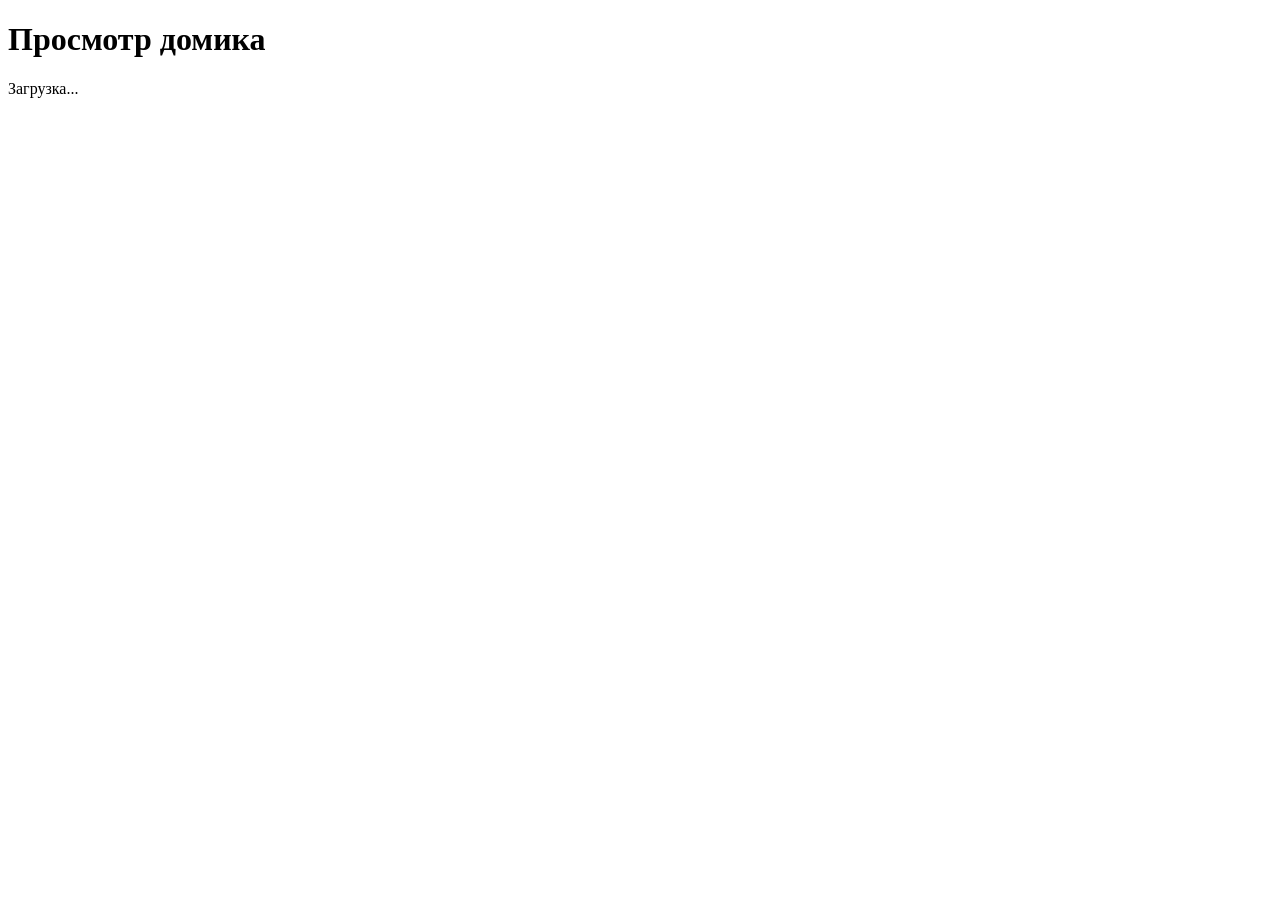
<file: portal/house_template.html>
<!DOCTYPE html>
<html lang="ru">
<head>
    <meta charset="UTF-8">
    <meta name="viewport" content="width=device-width, initial-scale=1.0">
    <title>Домик - HPG Community</title>
    <link rel="icon" href="data:image/svg+xml,<svg xmlns='http://www.w3.org/2000/svg' viewBox='0 0 100 100'><text y='.9em' font-size='90'>🏠</text></svg>">
</head>
<body>
    <h1>Просмотр домика</h1>
    <div id="house-container">Загрузка...</div>
</body>
</html>
</file>
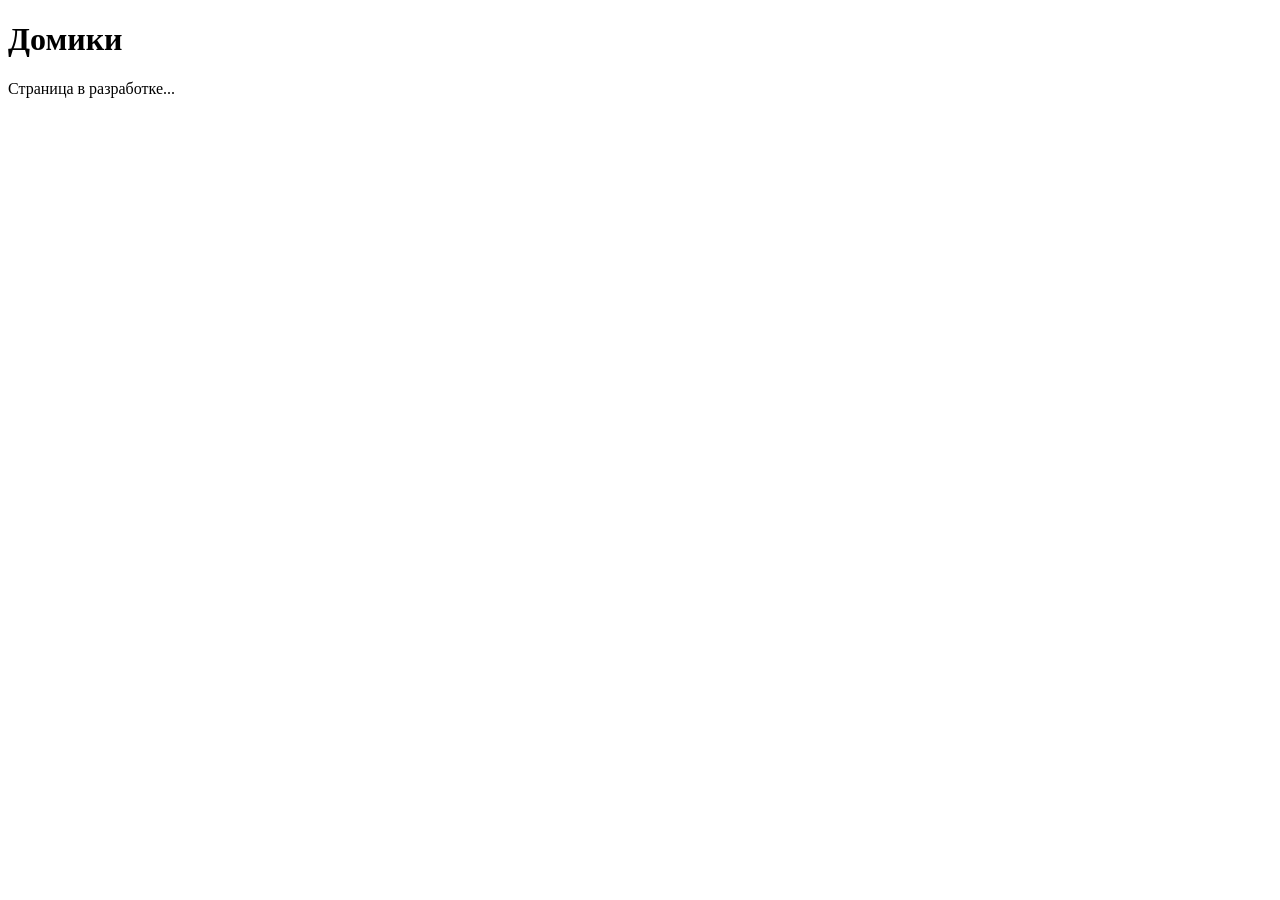
<file: portal/houses_base.html>
<!DOCTYPE html>
<html lang="ru">
<head>
    <meta charset="UTF-8">
    <meta name="viewport" content="width=device-width, initial-scale=1.0">
    <title>Домики сообщества - HPG Community</title>
    <link rel="icon" href="data:image/svg+xml,<svg xmlns='http://www.w3.org/2000/svg' viewBox='0 0 100 100'><text y='.9em' font-size='90'>🏠</text></svg>">
</head>
<body>
    <h1>Домики</h1>
    <p>Страница в разработке...</p>
</body>
</html>
</file>
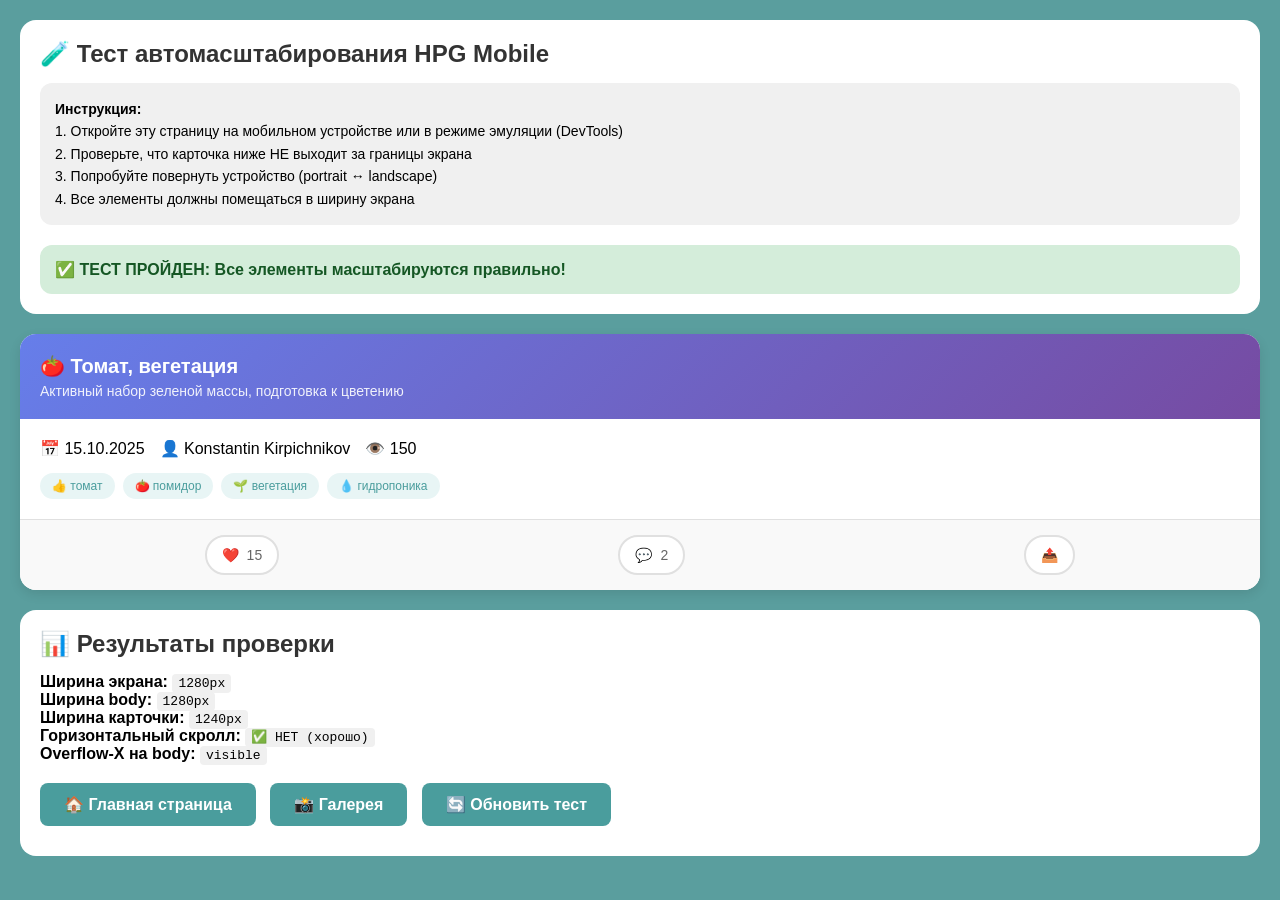
<file: portal/mobile-test.html>
<!DOCTYPE html>
<html lang="ru">
<head>
    <meta charset="UTF-8">
    <meta name="viewport" content="width=device-width, initial-scale=1.0">
    <title>HPG Mobile Test - Тест автомасштабирования</title>
    <style>
        * {
            margin: 0;
            padding: 0;
            box-sizing: border-box;
        }
        
        body {
            font-family: -apple-system, BlinkMacSystemFont, 'Segoe UI', Roboto, sans-serif;
            background: #5a9e9e;
            padding: 20px;
        }
        
        .test-container {
            background: white;
            border-radius: 16px;
            padding: 20px;
            margin-bottom: 20px;
        }
        
        .test-header {
            font-size: 24px;
            font-weight: 600;
            margin-bottom: 15px;
            color: #333;
        }
        
        .test-info {
            background: #f0f0f0;
            padding: 15px;
            border-radius: 12px;
            margin-bottom: 20px;
            font-size: 14px;
            line-height: 1.6;
        }
        
        .profile-card {
            background: white;
            border-radius: 16px;
            box-shadow: 0 4px 12px rgba(0,0,0,0.1);
            overflow: hidden;
            margin-bottom: 20px;
        }
        
        .profile-header {
            background: linear-gradient(135deg, #667eea 0%, #764ba2 100%);
            color: white;
            padding: 20px;
            position: relative;
        }
        
        .profile-title {
            font-size: 20px;
            font-weight: 600;
            margin-bottom: 5px;
        }
        
        .profile-description {
            font-size: 14px;
            opacity: 0.9;
        }
        
        .profile-body {
            padding: 20px;
        }
        
        .profile-meta {
            display: flex;
            gap: 15px;
            flex-wrap: wrap;
            margin-bottom: 15px;
        }
        
        .profile-tags {
            display: flex;
            gap: 8px;
            flex-wrap: wrap;
        }
        
        .tag {
            background: #e8f5f5;
            color: #4a9d9d;
            padding: 6px 12px;
            border-radius: 16px;
            font-size: 12px;
            font-weight: 500;
        }
        
        .mobile-social-bar {
            display: flex;
            justify-content: space-around;
            padding: 15px;
            background: #f9f9f9;
            border-top: 1px solid #e0e0e0;
        }
        
        .mobile-social-btn {
            display: flex;
            align-items: center;
            gap: 8px;
            padding: 10px 15px;
            background: white;
            border: 2px solid #e0e0e0;
            border-radius: 20px;
            font-size: 14px;
            color: #666;
            cursor: pointer;
        }
        
        .mobile-social-btn:active {
            transform: scale(0.95);
        }
        
        .test-status {
            margin-top: 20px;
            padding: 15px;
            border-radius: 12px;
            font-weight: 600;
        }
        
        .test-status.pass {
            background: #d4edda;
            color: #155724;
        }
        
        .test-status.fail {
            background: #f8d7da;
            color: #721c24;
        }
        
        .btn {
            display: inline-block;
            padding: 12px 24px;
            background: #4a9d9d;
            color: white;
            border: none;
            border-radius: 8px;
            font-size: 16px;
            font-weight: 600;
            cursor: pointer;
            text-decoration: none;
            margin-right: 10px;
            margin-bottom: 10px;
        }
        
        .btn:active {
            transform: scale(0.98);
        }
        
        code {
            background: #f0f0f0;
            padding: 2px 6px;
            border-radius: 4px;
            font-family: 'Courier New', monospace;
            font-size: 13px;
        }
    </style>
</head>
<body>
    <div class="test-container">
        <div class="test-header">🧪 Тест автомасштабирования HPG Mobile</div>
        
        <div class="test-info">
            <strong>Инструкция:</strong><br>
            1. Откройте эту страницу на мобильном устройстве или в режиме эмуляции (DevTools)<br>
            2. Проверьте, что карточка ниже НЕ выходит за границы экрана<br>
            3. Попробуйте повернуть устройство (portrait ↔ landscape)<br>
            4. Все элементы должны помещаться в ширину экрана
        </div>
        
        <div id="testStatus" class="test-status fail">
            ⏳ Проверка размеров...
        </div>
    </div>
    
    <div class="profile-card">
        <div class="profile-header">
            <div class="profile-title">🍅 Томат, вегетация</div>
            <div class="profile-description">Активный набор зеленой массы, подготовка к цветению</div>
        </div>
        
        <div class="profile-body">
            <div class="profile-meta">
                <span>📅 15.10.2025</span>
                <span>👤 Konstantin Kirpichnikov</span>
                <span>👁️ 150</span>
            </div>
            
            <div class="profile-tags">
                <span class="tag">👍 томат</span>
                <span class="tag">🍅 помидор</span>
                <span class="tag">🌱 вегетация</span>
                <span class="tag">💧 гидропоника</span>
            </div>
        </div>
        
        <div class="mobile-social-bar">
            <button class="mobile-social-btn">
                <span>❤️</span>
                <span>15</span>
            </button>
            <button class="mobile-social-btn">
                <span>💬</span>
                <span>2</span>
            </button>
            <button class="mobile-social-btn">
                <span>📤</span>
            </button>
        </div>
    </div>
    
    <div class="test-container">
        <div class="test-header">📊 Результаты проверки</div>
        
        <div id="results">
            <p><strong>Ширина экрана:</strong> <code id="screenWidth">-</code></p>
            <p><strong>Ширина body:</strong> <code id="bodyWidth">-</code></p>
            <p><strong>Ширина карточки:</strong> <code id="cardWidth">-</code></p>
            <p><strong>Горизонтальный скролл:</strong> <code id="hasScroll">-</code></p>
            <p><strong>Overflow-X на body:</strong> <code id="overflowX">-</code></p>
        </div>
        
        <div style="margin-top: 20px;">
            <a href="index.html" class="btn">🏠 Главная страница</a>
            <a href="gallery.html" class="btn">📸 Галерея</a>
            <button class="btn" onclick="location.reload()">🔄 Обновить тест</button>
        </div>
    </div>
    
    <script>
        // Проверка размеров и автомасштабирования
        function checkScaling() {
            const screenWidth = window.innerWidth;
            const bodyWidth = document.body.scrollWidth;
            const card = document.querySelector('.profile-card');
            const cardWidth = card ? card.offsetWidth : 0;
            const hasHorizontalScroll = document.body.scrollWidth > window.innerWidth;
            const overflowX = getComputedStyle(document.body).overflowX;
            
            // Обновляем результаты
            document.getElementById('screenWidth').textContent = screenWidth + 'px';
            document.getElementById('bodyWidth').textContent = bodyWidth + 'px';
            document.getElementById('cardWidth').textContent = cardWidth + 'px';
            document.getElementById('hasScroll').textContent = hasHorizontalScroll ? '❌ ДА (плохо)' : '✅ НЕТ (хорошо)';
            document.getElementById('overflowX').textContent = overflowX;
            
            // Определяем статус теста
            const testStatus = document.getElementById('testStatus');
            const isPassed = !hasHorizontalScroll && bodyWidth <= screenWidth + 5; // +5px допуск
            
            if (isPassed) {
                testStatus.className = 'test-status pass';
                testStatus.innerHTML = '✅ ТЕСТ ПРОЙДЕН: Все элементы масштабируются правильно!';
            } else {
                testStatus.className = 'test-status fail';
                testStatus.innerHTML = `❌ ТЕСТ НЕ ПРОЙДЕН: Обнаружен горизонтальный скролл (body: ${bodyWidth}px > screen: ${screenWidth}px)`;
            }
            
            console.log('📊 Scaling Check:', {
                screenWidth,
                bodyWidth,
                cardWidth,
                hasHorizontalScroll,
                overflowX,
                passed: isPassed
            });
        }
        
        // Запускаем проверку при загрузке и изменении размера
        window.addEventListener('load', () => {
            setTimeout(checkScaling, 100);
        });
        
        window.addEventListener('resize', () => {
            setTimeout(checkScaling, 100);
        });
        
        window.addEventListener('orientationchange', () => {
            setTimeout(checkScaling, 300);
        });
    </script>
    
    <!-- Mobile Detector - автоматически загружает мобильные модули -->
    <script src="js/mobile-detector.js"></script>
</body>
</html>
</file>
